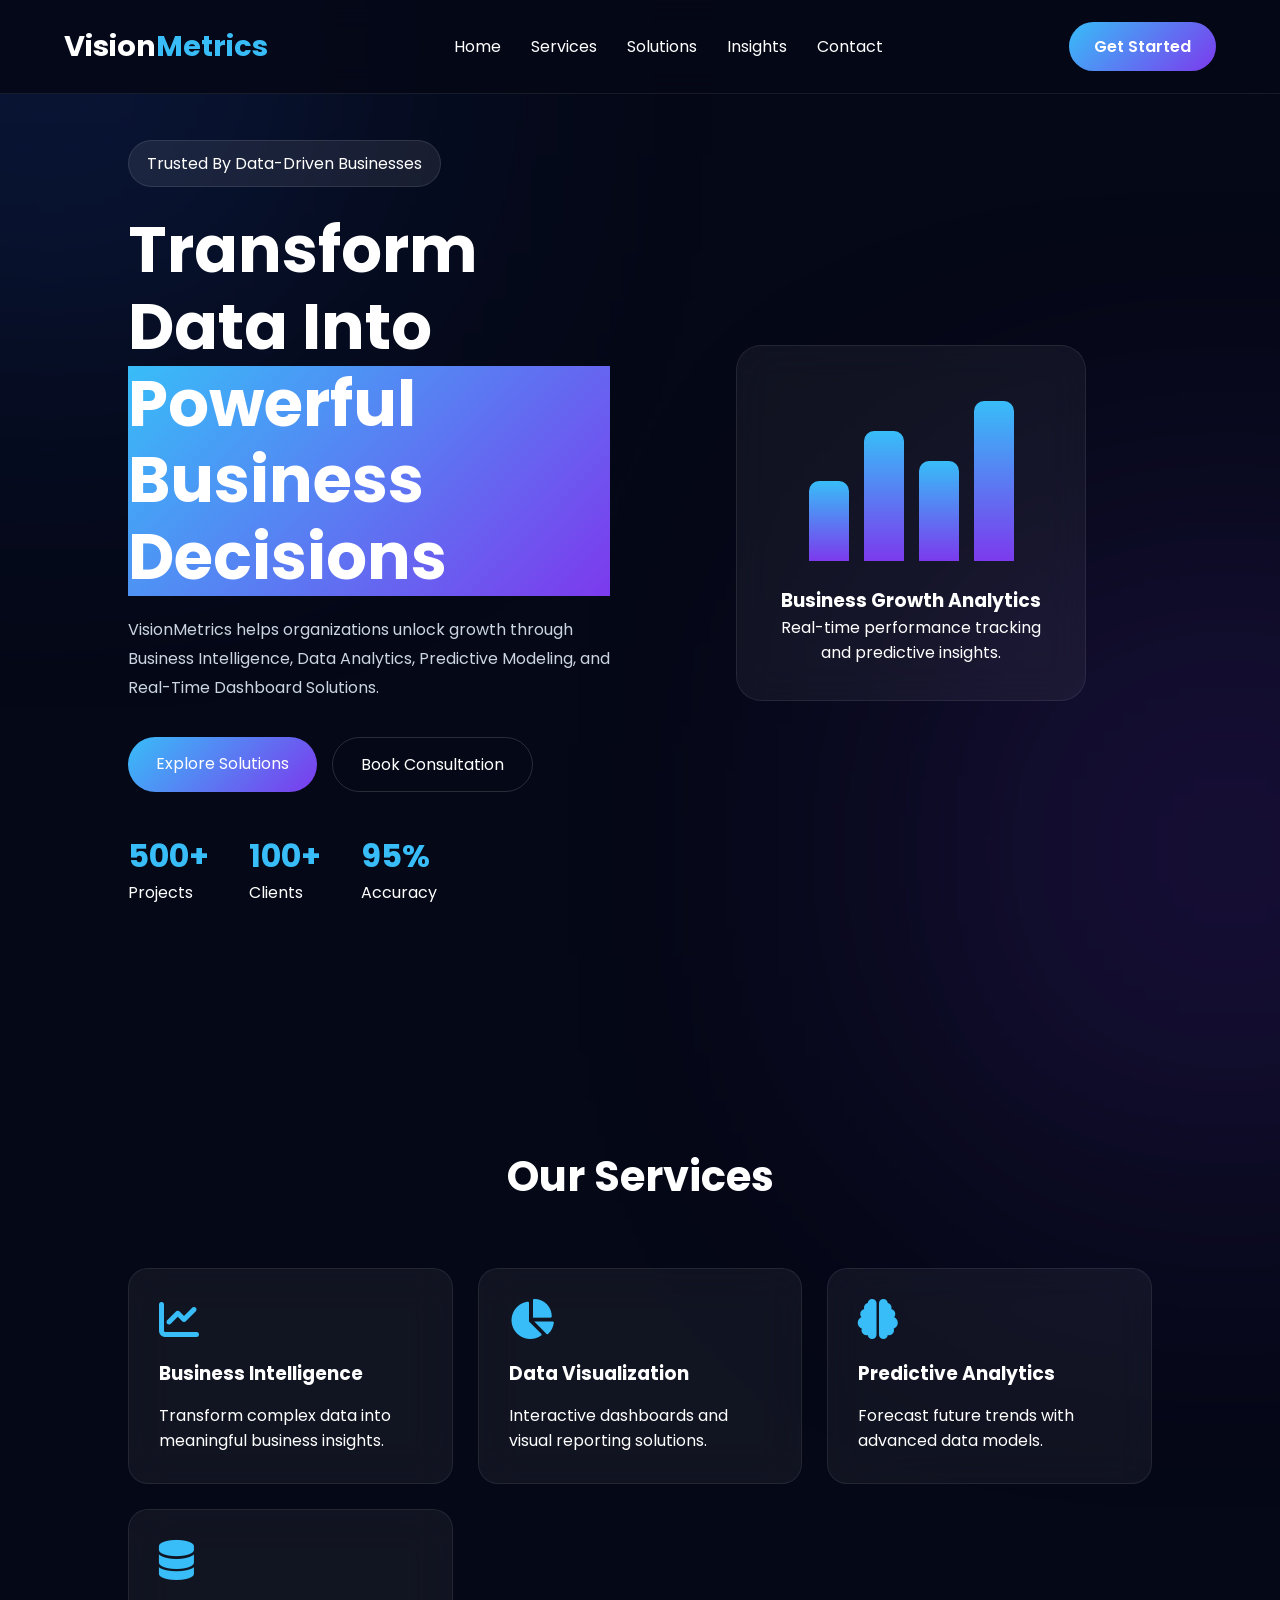
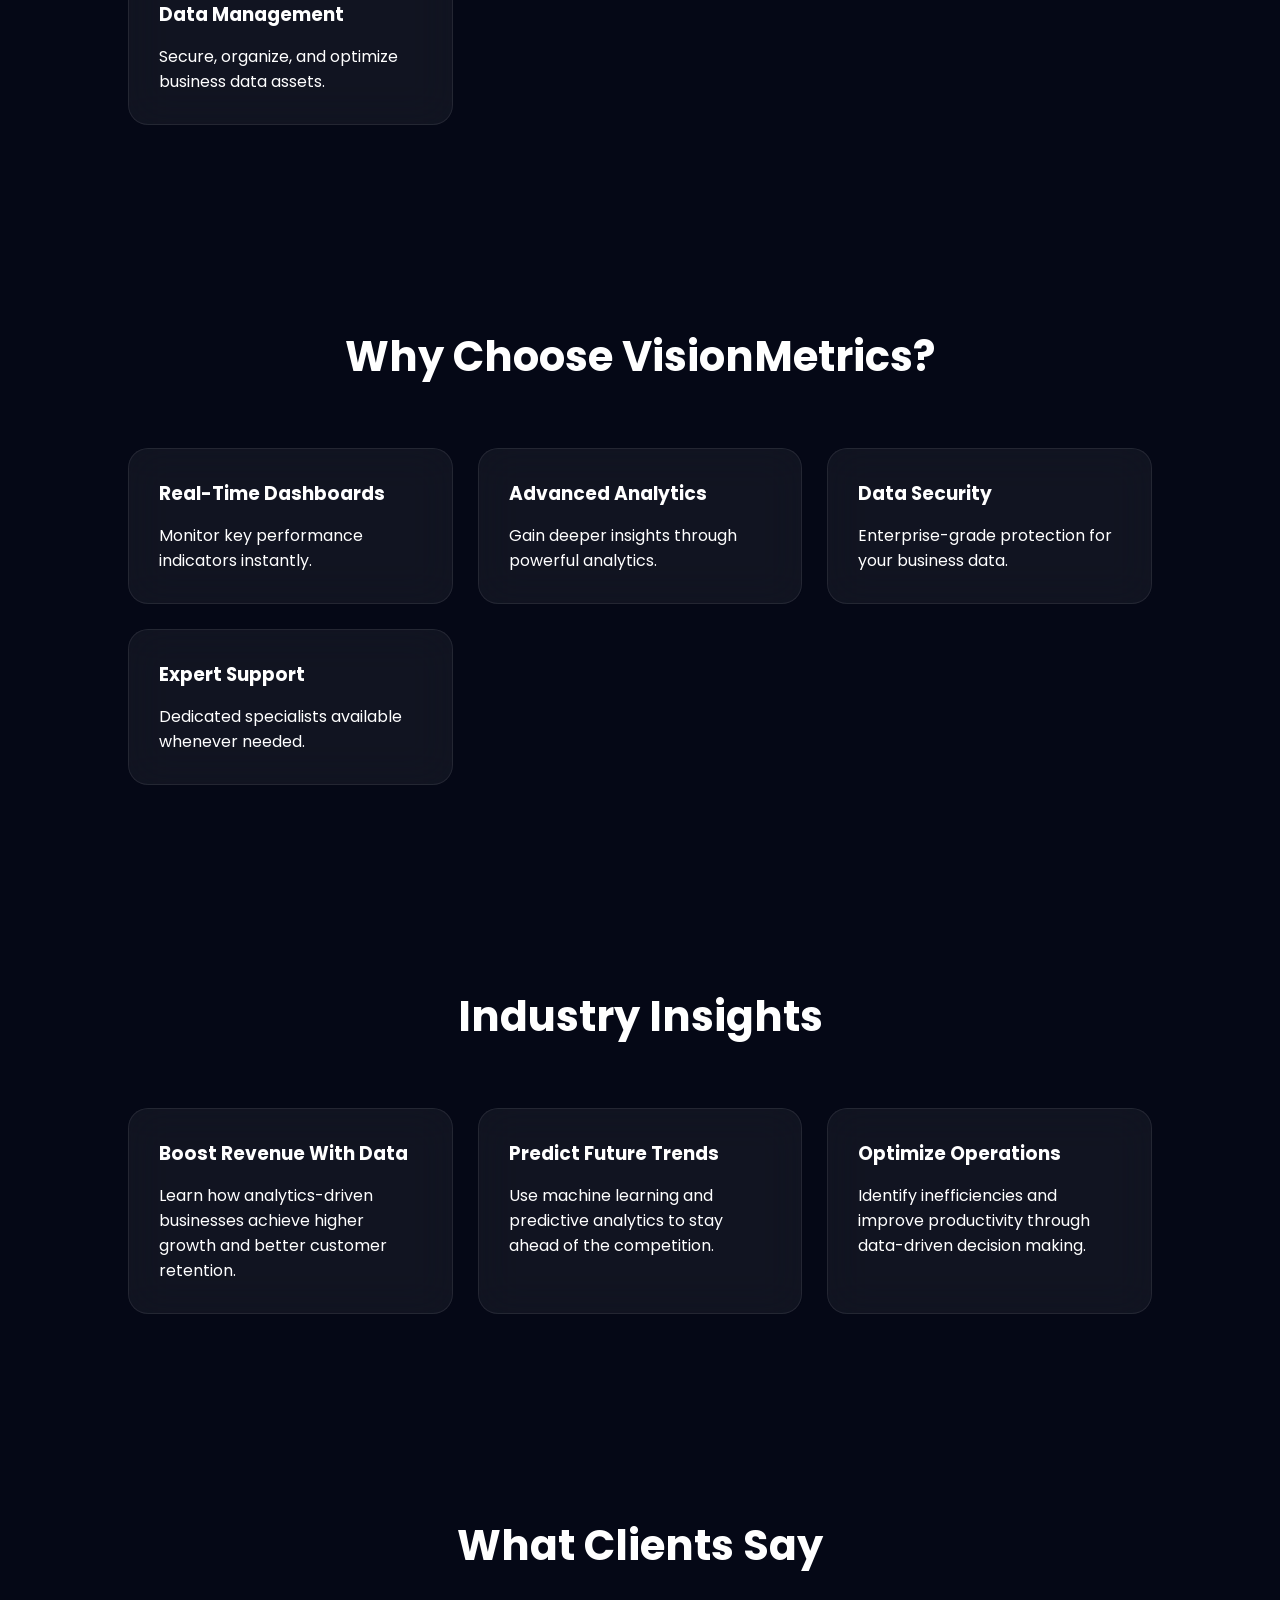
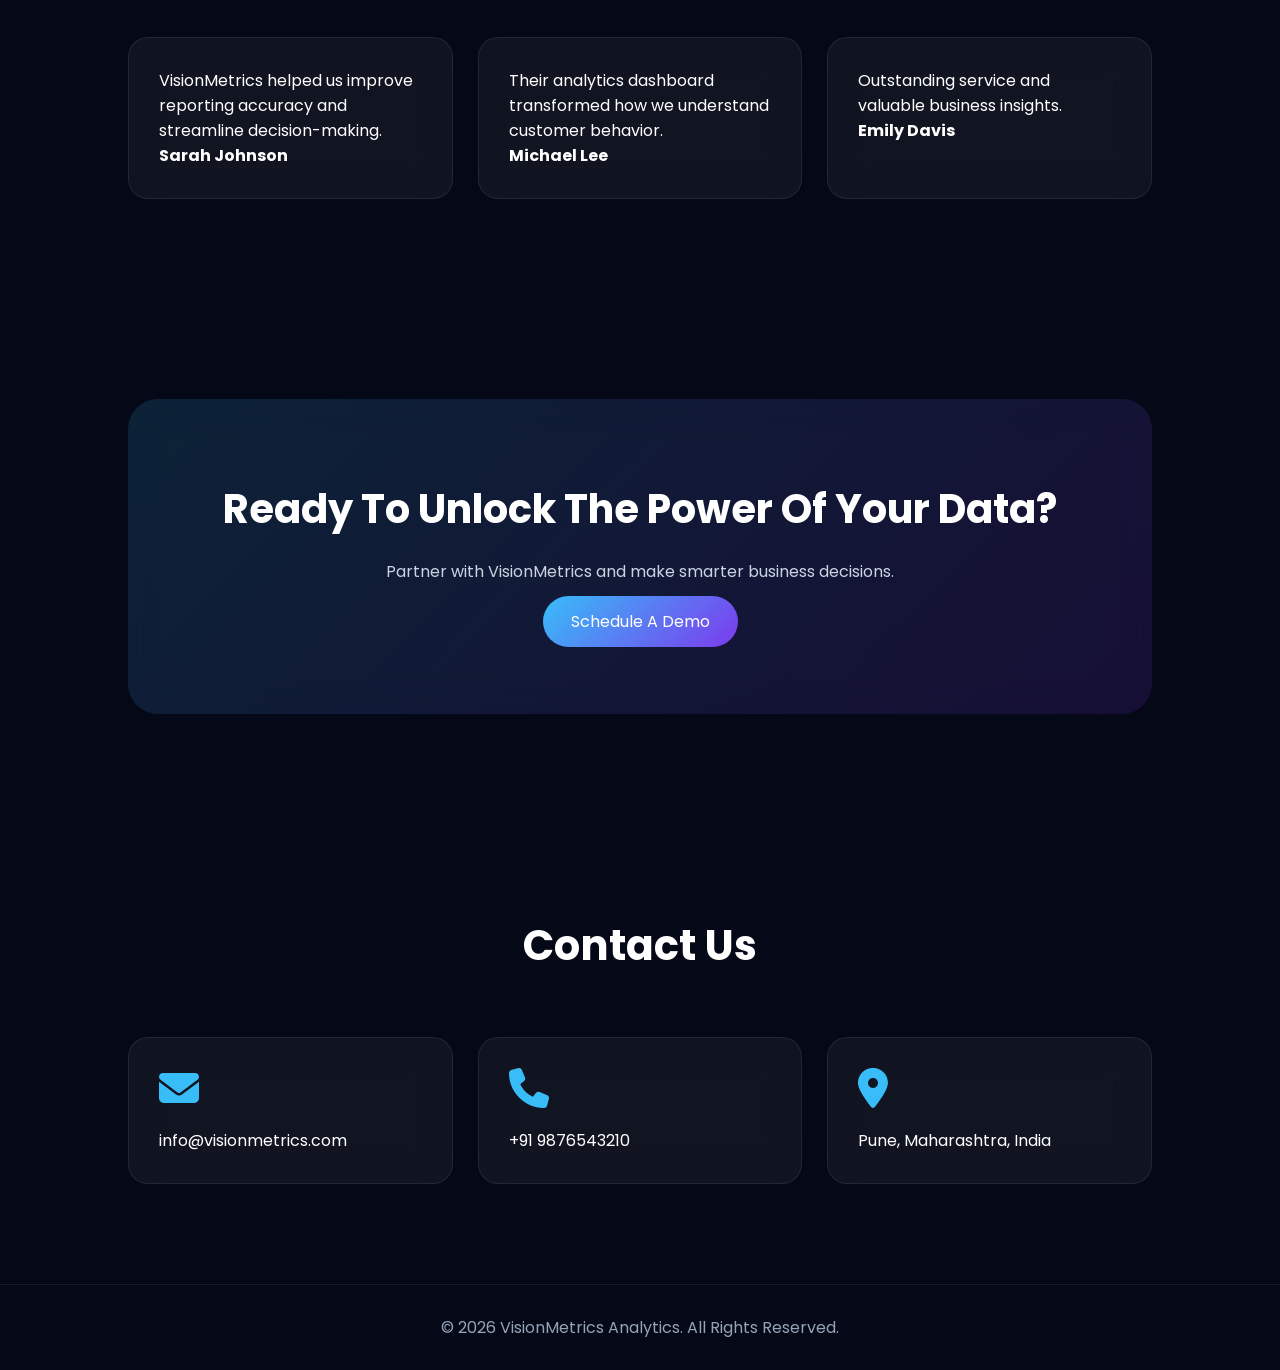
<file: Level1_Task2_LandingPage/index.html>
<!DOCTYPE html>
<html lang="en">
<head>
    <meta charset="UTF-8">
    <meta name="viewport" content="width=device-width, initial-scale=1.0">
    <title>VisionMetrics Analytics</title>

    <link rel="stylesheet" href="style.css">

    <link rel="stylesheet"
    href="https://cdnjs.cloudflare.com/ajax/libs/font-awesome/6.5.1/css/all.min.css">

    <link href="https://fonts.googleapis.com/css2?family=Poppins:wght@300;400;500;600;700;800&display=swap" rel="stylesheet">
</head>

<body>

<header>

    <nav class="navbar">

        <div class="logo">
            Vision<span>Metrics</span>
        </div>

        <ul class="nav-links">
            <li><a href="#home">Home</a></li>
            <li><a href="#services">Services</a></li>
            <li><a href="#solutions">Solutions</a></li>
            <li><a href="#insights">Insights</a></li>
            <li><a href="#contact">Contact</a></li>
        </ul>

        <a href="#" class="nav-btn">
            Get Started
        </a>

    </nav>

</header>

<section class="hero" id="home">

    <div class="hero-left">

        <div class="badge">
             Trusted By Data-Driven Businesses
        </div>

        <h1>
            Transform Data Into
            <span>Powerful Business Decisions</span>
        </h1>

        <p>
            VisionMetrics helps organizations unlock growth through
            Business Intelligence, Data Analytics, Predictive Modeling,
            and Real-Time Dashboard Solutions.
        </p>

        <div class="hero-buttons">

            <a href="#" class="primary-btn">
                Explore Solutions
            </a>

            <a href="#" class="secondary-btn">
                Book Consultation
            </a>

        </div>

        <div class="hero-stats">

            <div class="stat-box">
                <h3>500+</h3>
                <span>Projects</span>
            </div>

            <div class="stat-box">
                <h3>100+</h3>
                <span>Clients</span>
            </div>

            <div class="stat-box">
                <h3>95%</h3>
                <span>Accuracy</span>
            </div>

        </div>

    </div>

    <div class="hero-right">

        <div class="dashboard-card">

            <div class="chart-box">
                <div class="bar bar1"></div>
                <div class="bar bar2"></div>
                <div class="bar bar3"></div>
                <div class="bar bar4"></div>
            </div>

            <h3>Business Growth Analytics</h3>

            <p>
                Real-time performance tracking and predictive insights.
            </p>

        </div>

    </div>

</section>

<section id="services" class="services">

    <h2 class="section-title">
        Our Services
    </h2>

    <div class="service-grid">

        <div class="service-card">

            <i class="fas fa-chart-line"></i>

            <h3>Business Intelligence</h3>

            <p>
                Transform complex data into meaningful business insights.
            </p>

        </div>

        <div class="service-card">

            <i class="fas fa-chart-pie"></i>

            <h3>Data Visualization</h3>

            <p>
                Interactive dashboards and visual reporting solutions.
            </p>

        </div>

        <div class="service-card">

            <i class="fas fa-brain"></i>

            <h3>Predictive Analytics</h3>

            <p>
                Forecast future trends with advanced data models.
            </p>

        </div>

        <div class="service-card">

            <i class="fas fa-database"></i>

            <h3>Data Management</h3>

            <p>
                Secure, organize, and optimize business data assets.
            </p>

        </div>

    </div>

</section>

<section id="solutions" class="solutions">

    <h2 class="section-title">
        Why Choose VisionMetrics?
    </h2>

    <div class="solution-grid">

        <div class="solution-card">
            <h3>Real-Time Dashboards</h3>
            <p>
                Monitor key performance indicators instantly.
            </p>
        </div>

        <div class="solution-card">
            <h3>Advanced Analytics</h3>
            <p>
                Gain deeper insights through powerful analytics.
            </p>
        </div>

        <div class="solution-card">
            <h3>Data Security</h3>
            <p>
                Enterprise-grade protection for your business data.
            </p>
        </div>

        <div class="solution-card">
            <h3>Expert Support</h3>
            <p>
                Dedicated specialists available whenever needed.
            </p>
        </div>

    </div>

</section>

<section id="insights" class="insights">

    <h2 class="section-title">
        Industry Insights
    </h2>

    <div class="insight-container">

        <div class="insight-card">

            <h3>Boost Revenue With Data</h3>

            <p>
                Learn how analytics-driven businesses achieve
                higher growth and better customer retention.
            </p>

        </div>

        <div class="insight-card">

            <h3>Predict Future Trends</h3>

            <p>
                Use machine learning and predictive analytics
                to stay ahead of the competition.
            </p>

        </div>

        <div class="insight-card">

            <h3>Optimize Operations</h3>

            <p>
                Identify inefficiencies and improve productivity
                through data-driven decision making.
            </p>

        </div>

    </div>

</section>

<section class="testimonials">

    <h2 class="section-title">
        What Clients Say
    </h2>

    <div class="testimonial-grid">

        <div class="testimonial-card">

            <p>
                VisionMetrics helped us improve reporting accuracy
                and streamline decision-making.
            </p>

            <h4>Sarah Johnson</h4>

        </div>

        <div class="testimonial-card">

            <p>
                Their analytics dashboard transformed how we
                understand customer behavior.
            </p>

            <h4>Michael Lee</h4>

        </div>

        <div class="testimonial-card">

            <p>
                Outstanding service and valuable business insights.
            </p>

            <h4>Emily Davis</h4>

        </div>

    </div>

</section>

<section class="cta">

    <h2>
        Ready To Unlock The Power Of Your Data?
    </h2>

    <p>
        Partner with VisionMetrics and make smarter business decisions.
    </p>

    <a href="#" class="primary-btn">
        Schedule A Demo
    </a>

</section>

<section id="contact" class="contact">

    <h2 class="section-title">
        Contact Us
    </h2>

    <div class="contact-grid">

        <div class="contact-card">
            <i class="fas fa-envelope"></i>
            <p>info@visionmetrics.com</p>
        </div>

        <div class="contact-card">
            <i class="fas fa-phone"></i>
            <p>+91 9876543210</p>
        </div>

        <div class="contact-card">
            <i class="fas fa-location-dot"></i>
            <p>Pune, Maharashtra, India</p>
        </div>

    </div>

</section>

<footer>

    <p>
        © 2026 VisionMetrics Analytics. All Rights Reserved.
    </p>

</footer>

<script src="script.js"></script>

</body>
</html>
</file>
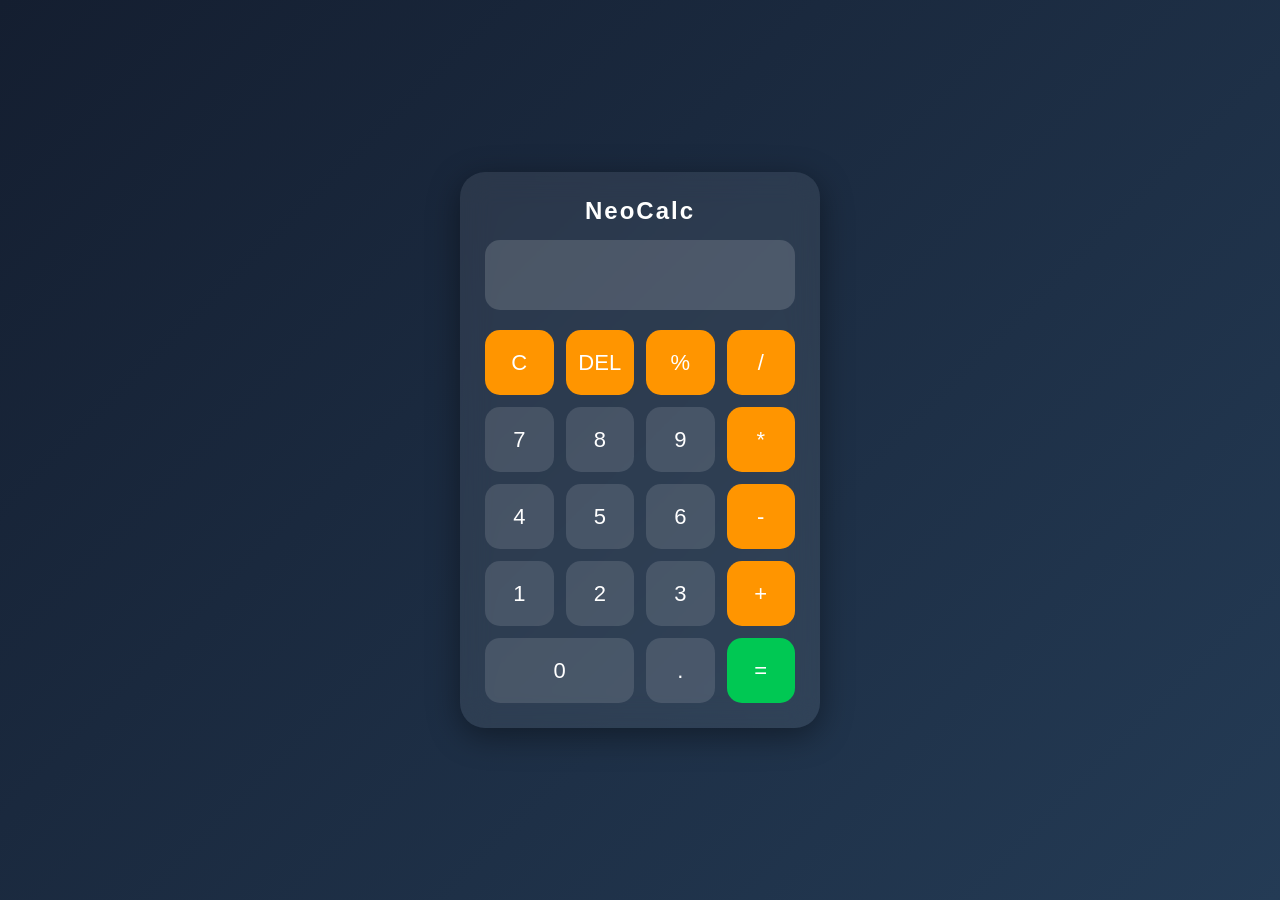
<file: Level1_Task3_Calculator/index.html>
<!DOCTYPE html>
<html lang="en">
<head>
    <meta charset="UTF-8">
    <meta name="viewport" content="width=device-width, initial-scale=1.0">
    <title>NeoCalc</title>
    <link rel="stylesheet" href="style.css">
</head>
<body>

<div class="container">
    <div class="calculator">
        <div class="title">NeoCalc</div>

        <input type="text" id="display" readonly>

        <div class="buttons">
            <button class="operator">C</button>
            <button class="operator">DEL</button>
            <button class="operator">%</button>
            <button class="operator">/</button>

            <button>7</button>
            <button>8</button>
            <button>9</button>
            <button class="operator">*</button>

            <button>4</button>
            <button>5</button>
            <button>6</button>
            <button class="operator">-</button>

            <button>1</button>
            <button>2</button>
            <button>3</button>
            <button class="operator">+</button>

            <button class="zero">0</button>
            <button>.</button>
            <button class="equal">=</button>
        </div>
    </div>
</div>

<script src="script.js"></script>

</body>
</html>
</file>
<file: Level1_Task2_LandingPage/style.css>
*{
    margin:0;
    padding:0;
    box-sizing:border-box;
    font-family:'Poppins',sans-serif;
    scroll-behavior:smooth;
}

body{
    background:#050816;
    color:#ffffff;
    overflow-x:hidden;
}

body::before{
    content:"";
    position:fixed;
    width:500px;
    height:500px;
    background:#2563eb;
    filter:blur(180px);
    top:-200px;
    left:-200px;
    opacity:.25;
    z-index:-1;
}

body::after{
    content:"";
    position:fixed;
    width:500px;
    height:500px;
    background:#7c3aed;
    filter:blur(180px);
    bottom:-200px;
    right:-200px;
    opacity:.25;
    z-index:-1;
}

header{
    position:fixed;
    width:100%;
    top:0;
    z-index:1000;
    background:rgba(5,8,22,.85);
    backdrop-filter:blur(15px);
    border-bottom:1px solid rgba(255,255,255,.08);
}

.navbar{
    width:90%;
    margin:auto;
    display:flex;
    justify-content:space-between;
    align-items:center;
    padding:22px 0;
}

.logo{
    font-size:1.8rem;
    font-weight:700;
}

.logo span{
    color:#38bdf8;
}

.nav-links{
    display:flex;
    gap:30px;
    list-style:none;
}

.nav-links a{
    text-decoration:none;
    color:white;
    transition:.3s;
}

.nav-links a:hover{
    color:#38bdf8;
}

.nav-btn{
    text-decoration:none;
    background:linear-gradient(135deg,#38bdf8,#7c3aed);
    color:white;
    padding:12px 25px;
    border-radius:30px;
    font-weight:600;
}

.hero{
    min-height:100vh;
    display:flex;
    justify-content:space-between;
    align-items:center;
    padding:140px 10%;
    gap:60px;
}

.hero-left{
    flex:1;
}

.badge{
    display:inline-block;
    padding:10px 18px;
    border-radius:30px;
    background:rgba(255,255,255,.08);
    border:1px solid rgba(255,255,255,.1);
    margin-bottom:25px;
}

.hero-left h1{
    font-size:4rem;
    line-height:1.2;
    margin-bottom:20px;
}

.hero-left h1 span{
    display:block;
    background:linear-gradient(135deg,#38bdf8,#7c3aed);
    webkit-background-clip:text;
    webkit-text-fill-color:transparent;
}

.hero-left p{
    color:#cbd5e1;
    line-height:1.8;
    margin-bottom:35px;
}

.hero-buttons{
    display:flex;
    gap:15px;
    margin-bottom:40px;
}

.primary-btn,
.secondary-btn{
    text-decoration:none;
    padding:14px 28px;
    border-radius:30px;
    transition:.4s;
}

.primary-btn{
    background:linear-gradient(135deg,#38bdf8,#7c3aed);
    color:white;
}

.secondary-btn{
    border:1px solid rgba(255,255,255,.15);
    color:white;
}

.primary-btn:hover,
.secondary-btn:hover{
    transform:translateY(-5px);
}

.hero-stats{
    display:flex;
    gap:40px;
}

.stat-box h3{
    color:#38bdf8;
    font-size:2rem;
}

.hero-right{
    flex:1;
    display:flex;
    justify-content:center;
}

.dashboard-card{
    width:350px;
    padding:35px;
    border-radius:25px;
    background:rgba(255,255,255,.05);
    backdrop-filter:blur(20px);
    border:1px solid rgba(255,255,255,.08);
    text-align:center;
    animation:float 4s infinite ease-in-out;
}

.chart-box{
    display:flex;
    justify-content:center;
    align-items:flex-end;
    gap:15px;
    height:180px;
    margin-bottom:25px;
}

.bar{
    width:40px;
    border-radius:10px 10px 0 0;
    background:linear-gradient(180deg,#38bdf8,#7c3aed);
}

.bar1{
    height:80px;
    animation:grow1 2s infinite alternate;
}

.bar2{
    height:130px;
    animation:grow2 2s infinite alternate;
}

.bar3{
    height:100px;
    animation:grow3 2s infinite alternate;
}

.bar4{
    height:160px;
    animation:grow4 2s infinite alternate;
}

.section-title{
    text-align:center;
    font-size:2.6rem;
    margin-bottom:60px;
}

.services,
.solutions,
.insights,
.testimonials,
.contact{
    padding:100px 10%;
}

.service-grid,
.solution-grid,
.insight-container,
.testimonial-grid,
.contact-grid{
    display:grid;
    grid-template-columns:repeat(auto-fit,minmax(250px,1fr));
    gap:25px;
}

.service-card,
.solution-card,
.insight-card,
.testimonial-card,
.contact-card{
    background:rgba(255,255,255,.05);
    backdrop-filter:blur(20px);
    border:1px solid rgba(255,255,255,.08);
    border-radius:20px;
    padding:30px;
    transition:.4s;
}

.service-card:hover,
.solution-card:hover,
.insight-card:hover,
.testimonial-card:hover,
.contact-card:hover{
    transform:translateY(-10px);
    border-color:#38bdf8;
}

.service-card i,
.contact-card i{
    font-size:2.5rem;
    color:#38bdf8;
    margin-bottom:20px;
}

.service-card h3,
.solution-card h3,
.insight-card h3{
    margin-bottom:15px;
}

.cta{
    margin:100px 10%;
    text-align:center;
    padding:80px;
    border-radius:30px;
    background:linear-gradient(
        135deg,
        rgba(56,189,248,.15),
        rgba(124,58,237,.15)
    );
    backdrop-filter:blur(20px);
}

.cta h2{
    font-size:2.5rem;
    margin-bottom:20px;
}

.cta p{
    margin-bottom:25px;
    color:#cbd5e1;
}

footer{
    text-align:center;
    padding:30px;
    border-top:1px solid rgba(255,255,255,.08);
    color:#94a3b8;
}

@keyframes float{
    0%{
        transform:translateY(0);
    }
    50%{
        transform:translateY(-15px);
    }
    100%{
        transform:translateY(0);
    }
}

@keyframes grow1{
    from{height:60px;}
    to{height:110px;}
}

@keyframes grow2{
    from{height:90px;}
    to{height:170px;}
}

@keyframes grow3{
    from{height:70px;}
    to{height:140px;}
}

@keyframes grow4{
    from{height:120px;}
    to{height:190px;}
}

@media(max-width:992px){

    .hero{
        flex-direction:column;
        text-align:center;
    }

    .hero-stats{
        justify-content:center;
    }

    .navbar{
        flex-direction:column;
        gap:15px;
    }

    .nav-links{
        flex-wrap:wrap;
        justify-content:center;
    }
}

@media(max-width:600px){

    .hero-left h1{
        font-size:2.5rem;
    }

    .dashboard-card{
        width:100%;
    }

    .cta{
        padding:50px 25px;
    }
}
</file>
<file: Level1_Task3_Calculator/style.css>
*{
    margin:0;
    padding:0;
    box-sizing:border-box;
    font-family:'Segoe UI',sans-serif;
}

body{
    height:100vh;
    display:flex;
    justify-content:center;
    align-items:center;
    background:linear-gradient(135deg,#141e30,#243b55);
}

.calculator{
    width:360px;
    padding:25px;
    border-radius:25px;
    background:rgba(255,255,255,0.08);
    backdrop-filter:blur(15px);
    box-shadow:0 8px 32px rgba(0,0,0,0.4);
}

.title{
    text-align:center;
    color:white;
    font-size:24px;
    font-weight:bold;
    margin-bottom:15px;
    letter-spacing:2px;
}

#display{
    width:100%;
    height:70px;
    border:none;
    outline:none;
    border-radius:15px;
    text-align:right;
    padding:15px;
    font-size:32px;
    background:rgba(255,255,255,0.15);
    color:white;
    margin-bottom:20px;
}

.buttons{
    display:grid;
    grid-template-columns:repeat(4,1fr);
    gap:12px;
}

button{
    height:65px;
    border:none;
    border-radius:15px;
    font-size:22px;
    cursor:pointer;
    background:rgba(255,255,255,0.12);
    color:white;
    transition:0.3s;
}

button:hover{
    transform:translateY(-3px);
    background:rgba(255,255,255,0.25);
}

.operator{
    background:#ff9500;
}

.operator:hover{
    background:#ffb347;
}

.equal{
    background:#00c853;
}

.equal:hover{
    background:#34d399;
}

.zero{
    grid-column:span 2;
}
</file>
